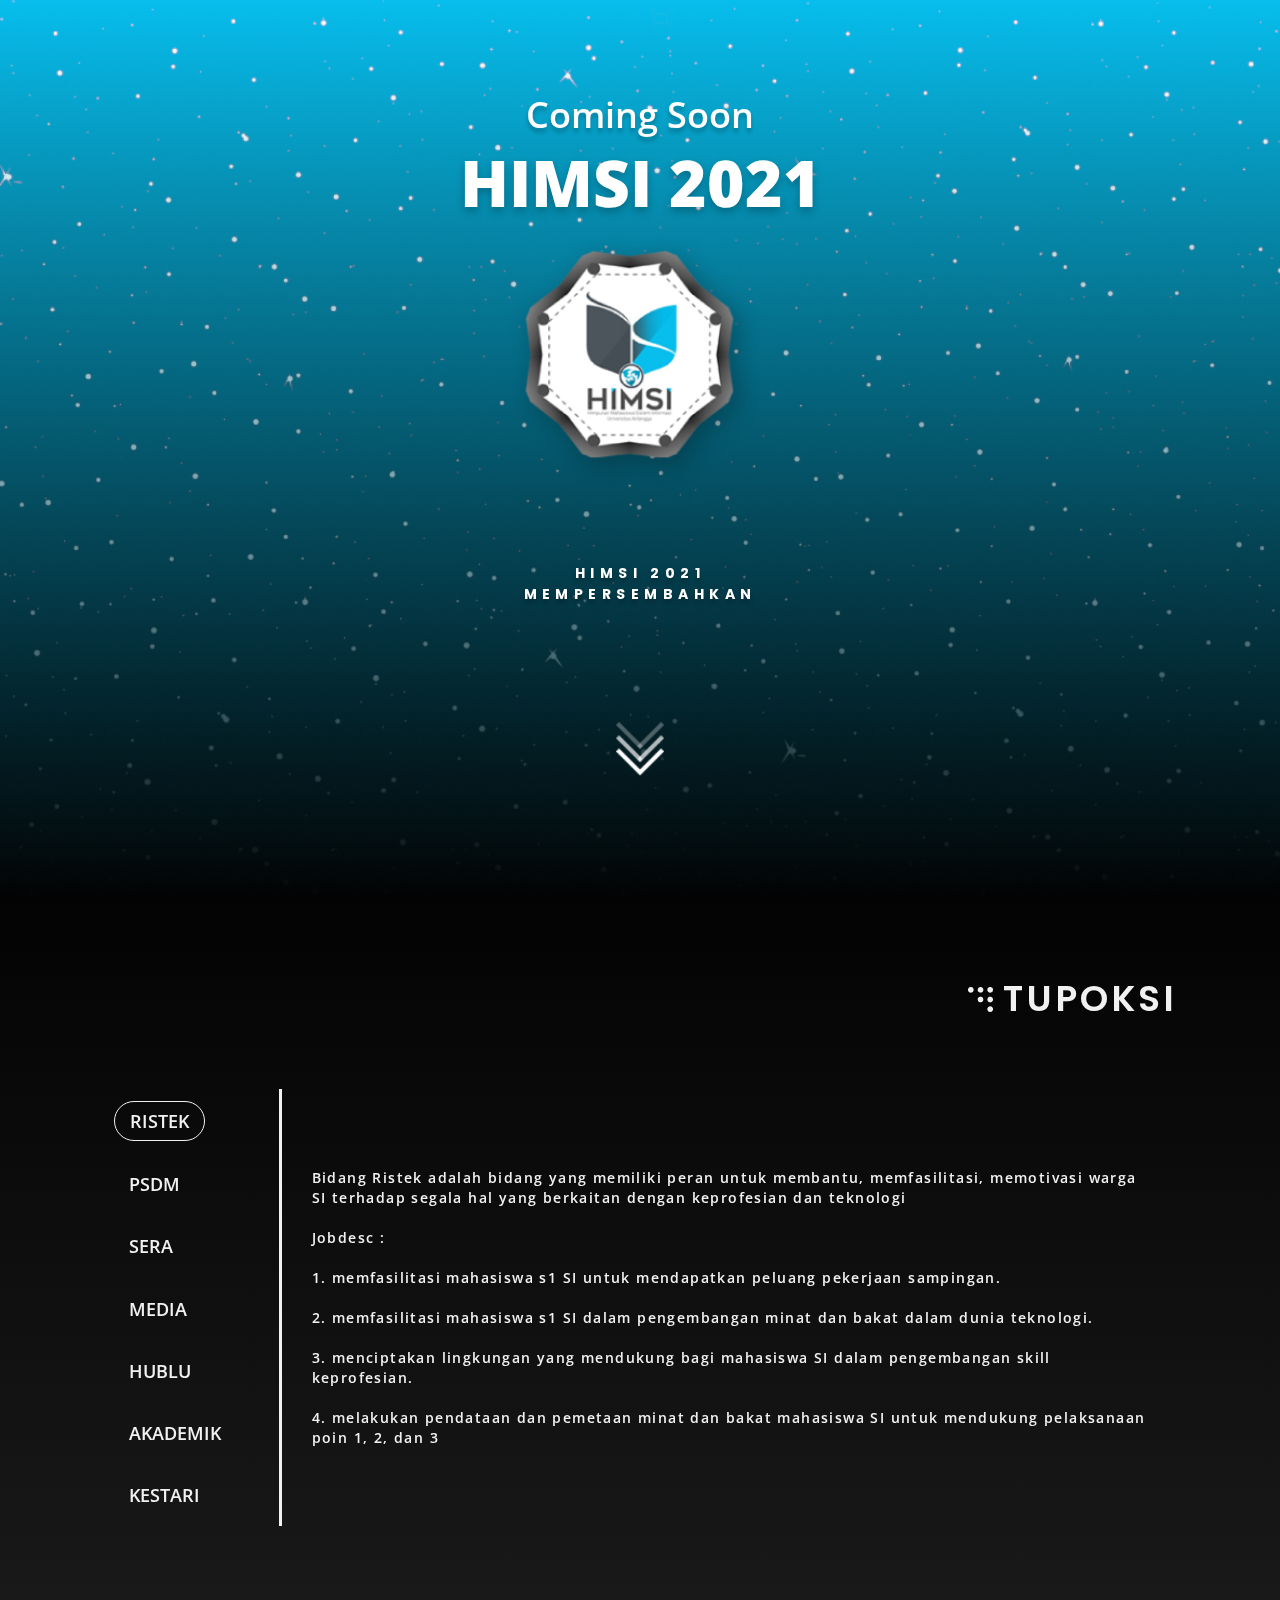
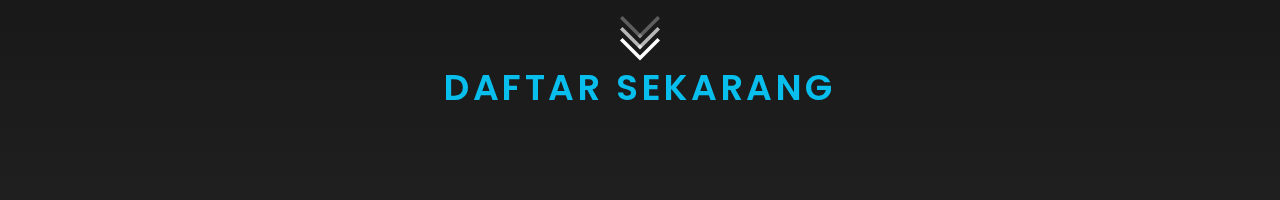
<file: Landing Himsi (coming soon)/index.html>
<!DOCTYPE html>
<html lang="en">

<head>
    <meta charset="UTF-8">
    <meta name="viewport" content="width=device-width, initial-scale=1.0">
    <title>HIMSI 2021</title>

    <link rel="stylesheet" href="style.css">

    <link rel="preconnect" href="https://fonts.gstatic.com">
    <link href="https://fonts.googleapis.com/css2?family=Open+Sans:wght@600;800&family=Poppins&display=swap"
        rel="stylesheet">
</head>

<body>
    <div class="container">

        <div class="landing">

            <div class="bg">
                <img src="stars.png" id="layer1" alt="">
                <!-- <img src="watermark.png" id="layer2" alt="Watermark"> -->
                <img src="overlay.png" id="layer3" alt="">
            </div>

            <div class="konten">
                <div class="landing-title open">
                    <span id="semibold">Coming Soon</span>
                    <span id="extrabold">HIMSI 2021</span>
                </div>

                <div class="logo">
                    <img src="himsi.png" alt="Logo Himsi">
                </div>

                <div class="landing-foot poppin">
                    <span>HIMSI 2021</span>
                    <span>MEMPERSEMBAHKAN</span>
                    <img src="arrow.png" alt="">
                </div>
            </div>

        </div>

        <div class="pembungkus">

            <div class="title">
                <img src="Vector.png" alt="">
                <span class="title-text poppin">TUPOKSI</span>
            </div>

            <div class="container-grid open">
                <div class="left">
                    <div class="btn active" id="ristek">RISTEK</div>
                    <div class="btn" id="psdm">PSDM</div>
                    <div class="btn" id="sera">SERA</div>
                    <div class="btn" id="media">MEDIA</div>
                    <div class="btn" id="hublu">HUBLU</div>
                    <div class="btn" id="akademik">AKADEMIK</div>
                    <div class="btn" id="kestari">KESTARI</div>

                </div>
                <div class="right">
                    Lorem ipsum dolor sit amet consectetur adipisicing elit. Eligendi optio minima velit at non fuga
                    debitis
                    ut, deserunt numquam eius adipisci cupiditate rerum dolores sapiente aperiam officia perspiciatis
                    laudantium nostrum earum cumque nam. Nesciunt iure adipisci vero et rem assumenda ipsa! Quae rerum
                    consectetur molestiae tempora magnam, in corrupti pariatur! Exercitationem earum optio voluptatum.
                    Illum, totam recusandae! Veniam modi et nobis iste asperiores minima sapiente odio repellendus,
                    ullam
                    non? Harum veritatis minima sint, illum pariatur quaerat voluptates, provident nemo in temporibus
                    quod
                    neque. Voluptatibus, quasi libero neque delectus, quis, maiores vitae commodi tempore qui iure nihil
                    aliquid? Autem, consequuntur accusamus.
                    Lorem ipsum dolor sit amet consectetur, adipisicing elit. Accusantium fugit itaque cumque. Odio
                    eligendi
                    quae incidunt molestiae blanditiis minima placeat earum optio eum animi dolorum quis repellat sed
                    quaerat exercitationem vero atque aut aperiam, veritatis aliquid modi fugiat id consectetur
                    praesentium?
                    Vero hic voluptatum porro. Fuga sed rem sunt! Dolorum at accusantium dolor explicabo fugiat, libero
                    quae
                    aliquam eveniet quibusdam numquam fuga incidunt reiciendis tempore natus inventore nam repellendus,
                    illum, velit temporibus dignissimos magni quia sapiente. Quaerat veniam explicabo corrupti earum
                    magnam.
                    Ea error dolorem iusto similique quo exercitationem dolore laudantium quia consequuntur eligendi
                    quibusdam, a hic aut animi rerum dolorum quos optio ducimus inventore earum. Corporis temporibus
                    unde
                    nobis asperiores veniam alias repellat magnam est, dolorem ex, fugit deserunt maiores voluptate
                    illum
                    voluptatum accusamus nisi, numquam sunt. Repudiandae, aliquid quia. Incidunt quod ducimus
                    voluptatibus
                    error temporibus saepe quasi, deleniti quo id ullam fugiat sequi sint tempore harum? Explicabo,
                    aliquam
                    totam? Excepturi accusantium, dolor, odit possimus aliquam sed molestias atque voluptate nulla
                    exercitationem ipsum hic! Commodi eius doloribus praesentium quis. Esse placeat suscipit ducimus
                    odio.
                    Recusandae voluptates itaque consequuntur et enim libero, est sequi fuga ducimus repellendus
                    pariatur
                    quis totam dolor ab architecto eligendi obcaecati ea reiciendis! Porro reiciendis optio veniam. Id
                    adipisci natus, obcaecati quidem vero numquam, asperiores ipsum, facilis rerum nesciunt voluptatem
                    voluptate reiciendis ratione ut illo voluptatum! Ullam pariatur perferendis dicta architecto!
                    Inventore
                    delectus tempora error architecto eligendi. Harum non quam quis tempora praesentium quia, ducimus
                    perspiciatis qui commodi fugit sed cumque repellendus veniam quisquam fuga suscipit provident?
                    Corporis
                    ratione nisi et quas vitae eos debitis in sequi, ipsa eum? Repudiandae similique laudantium illum
                    sequi
                    quasi. Nihil nam placeat blanditiis autem nulla cumque, commodi veritatis sint quod, ex quas
                    accusantium
                    alias unde, iure quidem non ad. Deleniti, odio numquam distinctio repudiandae accusamus
                    reprehenderit
                    sed doloremque recusandae obcaecati sequi rem molestias similique impedit iste, natus et repellat
                    cum
                    sunt ducimus tenetur soluta. Corporis ipsa molestias laborum commodi! Sunt quo molestias, ratione
                    nam
                    tenetur velit animi quasi vitae odit. Perferendis assumenda ipsam possimus. Ipsam adipisci
                    temporibus
                    doloribus omnis id suscipit hic, voluptatum animi delectus incidunt, ab ratione in ipsa veritatis
                    praesentium similique soluta placeat a reprehenderit, fugiat accusamus repudiandae laudantium magni!
                    Quas, molestias. Delectus, perspiciatis saepe! Eius veritatis doloribus dolores illum ipsum,
                    explicabo
                    hic facere molestias quia laudantium dignissimos tempore ea amet quas, id debitis dolorum officiis.
                    Quis
                    repellendus molestiae iste dolorem ipsa nisi est accusamus porro vitae dolor atque reprehenderit,
                    commodi reiciendis eaque natus dicta. Dolor aliquid aliquam aperiam, laboriosam facilis odit
                    explicabo
                    excepturi quo accusamus ipsum dolores sequi ipsa ab eligendi nisi. Earum repellat veniam assumenda
                    ullam
                    magni, optio, dignissimos rem odit nisi accusamus ab sit sed unde ratione. Dolor perspiciatis sint
                    vitae
                    facere corporis, perferendis officiis minus reprehenderit! Quis aut cupiditate eligendi odio at
                    excepturi! Pariatur, impedit quasi ipsam voluptatum iste repellat alias similique nihil fugit
                    praesentium atque placeat in inventore? Facilis nulla vero assumenda quas magnam quae quod nemo! Ea
                    eaque sunt et harum vero. Doloribus nesciunt eos illo ad, labore cupiditate dolore blanditiis!
                    Autem.
                </div>
            </div>

            <div class="footer poppin">
                <img src="arrow.png" alt="" id="show">
                <span>DAFTAR SEKARANG</span>
                <img src="arrow.png" alt="" id="hidden">
            </div>
        </div>
    </div>



    <script src="frame2.js"></script>
    <script>
        const daftar = document.querySelector('.footer.poppin');

        daftar.addEventListener("click", function () {
            // window.open("http://www.google.com/")
            alert("belum tersedia")
        })
    </script>

</body>

</html>
</file>
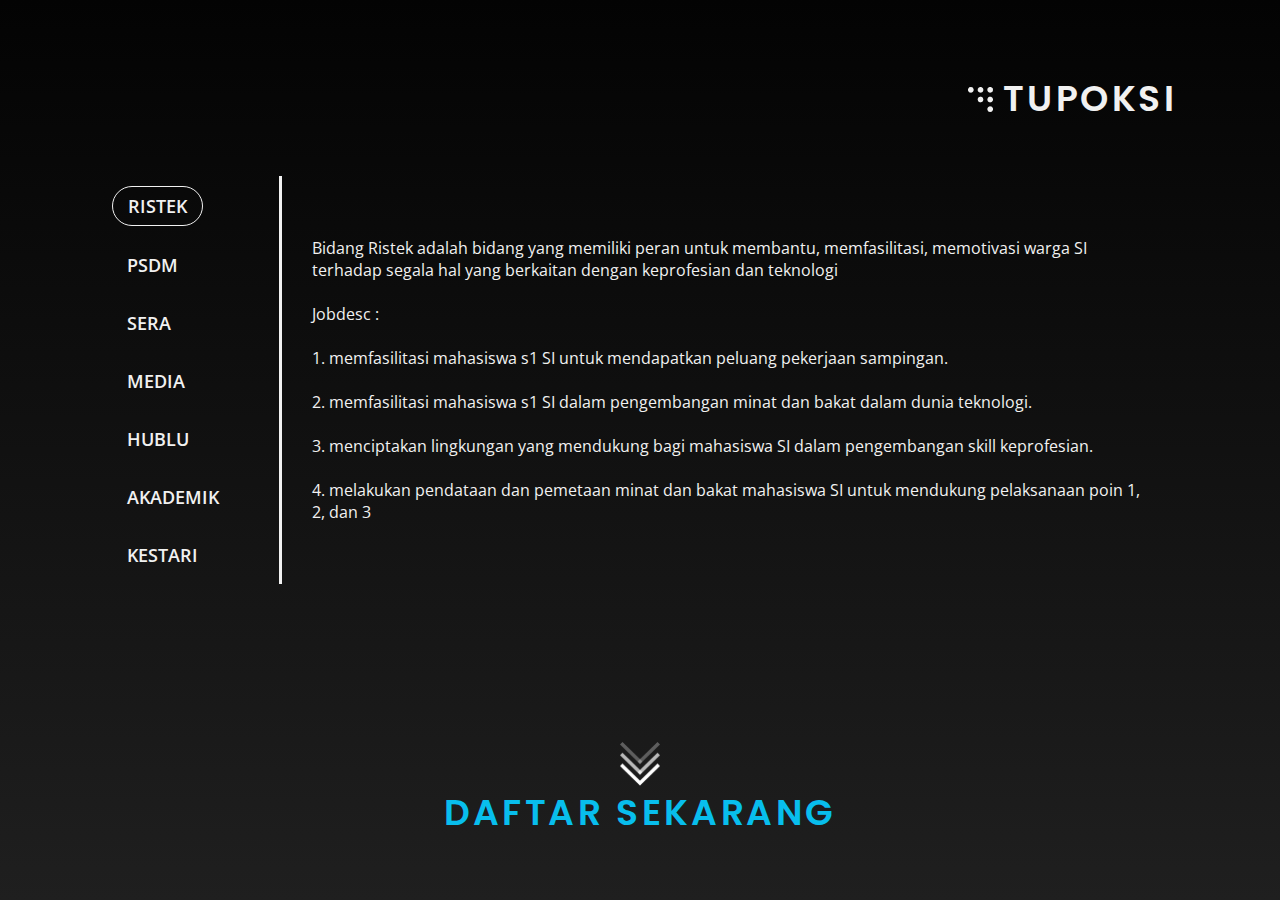
<file: Landing Himsi (coming soon)/frame2.html>
<!DOCTYPE html>
<html lang="en">

<head>
    <meta charset="UTF-8">
    <meta name="viewport" content="width=device-width, initial-scale=1.0">
    <title>Frame 2</title>

    <link rel="preconnect" href="https://fonts.gstatic.com">
    <link href="https://fonts.googleapis.com/css2?family=Open+Sans&family=Poppins&display=swap" rel="stylesheet">

    <link rel="stylesheet" href="frame2.css">
</head>

<body>



    <!-- here -->



    <div class="pembungkus">

        <div class="title">
            <img src="Vector.png" alt="">
            <span class="title-text poppin">TUPOKSI</span>
        </div>

        <div class="container-grid open">
            <div class="left">
                <div class="btn active" id="ristek">RISTEK</div>
                <div class="btn" id="psdm">PSDM</div>
                <div class="btn" id="sera">SERA</div>
                <div class="btn" id="media">MEDIA</div>
                <div class="btn" id="hublu">HUBLU</div>
                <div class="btn" id="akademik">AKADEMIK</div>
                <div class="btn" id="kestari">KESTARI</div>

            </div>
            <div class="right">
                Lorem ipsum dolor sit amet consectetur adipisicing elit. Eligendi optio minima velit at non fuga debitis
                ut, deserunt numquam eius adipisci cupiditate rerum dolores sapiente aperiam officia perspiciatis
                laudantium nostrum earum cumque nam. Nesciunt iure adipisci vero et rem assumenda ipsa! Quae rerum
                consectetur molestiae tempora magnam, in corrupti pariatur! Exercitationem earum optio voluptatum.
                Illum, totam recusandae! Veniam modi et nobis iste asperiores minima sapiente odio repellendus, ullam
                non? Harum veritatis minima sint, illum pariatur quaerat voluptates, provident nemo in temporibus quod
                neque. Voluptatibus, quasi libero neque delectus, quis, maiores vitae commodi tempore qui iure nihil
                aliquid? Autem, consequuntur accusamus.
                Lorem ipsum dolor sit amet consectetur, adipisicing elit. Accusantium fugit itaque cumque. Odio eligendi
                quae incidunt molestiae blanditiis minima placeat earum optio eum animi dolorum quis repellat sed
                quaerat exercitationem vero atque aut aperiam, veritatis aliquid modi fugiat id consectetur praesentium?
                Vero hic voluptatum porro. Fuga sed rem sunt! Dolorum at accusantium dolor explicabo fugiat, libero quae
                aliquam eveniet quibusdam numquam fuga incidunt reiciendis tempore natus inventore nam repellendus,
                illum, velit temporibus dignissimos magni quia sapiente. Quaerat veniam explicabo corrupti earum magnam.
                Ea error dolorem iusto similique quo exercitationem dolore laudantium quia consequuntur eligendi
                quibusdam, a hic aut animi rerum dolorum quos optio ducimus inventore earum. Corporis temporibus unde
                nobis asperiores veniam alias repellat magnam est, dolorem ex, fugit deserunt maiores voluptate illum
                voluptatum accusamus nisi, numquam sunt. Repudiandae, aliquid quia. Incidunt quod ducimus voluptatibus
                error temporibus saepe quasi, deleniti quo id ullam fugiat sequi sint tempore harum? Explicabo, aliquam
                totam? Excepturi accusantium, dolor, odit possimus aliquam sed molestias atque voluptate nulla
                exercitationem ipsum hic! Commodi eius doloribus praesentium quis. Esse placeat suscipit ducimus odio.
                Recusandae voluptates itaque consequuntur et enim libero, est sequi fuga ducimus repellendus pariatur
                quis totam dolor ab architecto eligendi obcaecati ea reiciendis! Porro reiciendis optio veniam. Id
                adipisci natus, obcaecati quidem vero numquam, asperiores ipsum, facilis rerum nesciunt voluptatem
                voluptate reiciendis ratione ut illo voluptatum! Ullam pariatur perferendis dicta architecto! Inventore
                delectus tempora error architecto eligendi. Harum non quam quis tempora praesentium quia, ducimus
                perspiciatis qui commodi fugit sed cumque repellendus veniam quisquam fuga suscipit provident? Corporis
                ratione nisi et quas vitae eos debitis in sequi, ipsa eum? Repudiandae similique laudantium illum sequi
                quasi. Nihil nam placeat blanditiis autem nulla cumque, commodi veritatis sint quod, ex quas accusantium
                alias unde, iure quidem non ad. Deleniti, odio numquam distinctio repudiandae accusamus reprehenderit
                sed doloremque recusandae obcaecati sequi rem molestias similique impedit iste, natus et repellat cum
                sunt ducimus tenetur soluta. Corporis ipsa molestias laborum commodi! Sunt quo molestias, ratione nam
                tenetur velit animi quasi vitae odit. Perferendis assumenda ipsam possimus. Ipsam adipisci temporibus
                doloribus omnis id suscipit hic, voluptatum animi delectus incidunt, ab ratione in ipsa veritatis
                praesentium similique soluta placeat a reprehenderit, fugiat accusamus repudiandae laudantium magni!
                Quas, molestias. Delectus, perspiciatis saepe! Eius veritatis doloribus dolores illum ipsum, explicabo
                hic facere molestias quia laudantium dignissimos tempore ea amet quas, id debitis dolorum officiis. Quis
                repellendus molestiae iste dolorem ipsa nisi est accusamus porro vitae dolor atque reprehenderit,
                commodi reiciendis eaque natus dicta. Dolor aliquid aliquam aperiam, laboriosam facilis odit explicabo
                excepturi quo accusamus ipsum dolores sequi ipsa ab eligendi nisi. Earum repellat veniam assumenda ullam
                magni, optio, dignissimos rem odit nisi accusamus ab sit sed unde ratione. Dolor perspiciatis sint vitae
                facere corporis, perferendis officiis minus reprehenderit! Quis aut cupiditate eligendi odio at
                excepturi! Pariatur, impedit quasi ipsam voluptatum iste repellat alias similique nihil fugit
                praesentium atque placeat in inventore? Facilis nulla vero assumenda quas magnam quae quod nemo! Ea
                eaque sunt et harum vero. Doloribus nesciunt eos illo ad, labore cupiditate dolore blanditiis! Autem.
            </div>
        </div>

        <div class="footer poppin">
            <img src="arrow.png" alt="" id="show">
            <span>DAFTAR SEKARANG</span>
            <img src="arrow.png" alt="" id="hidden">
        </div>
    </div>


    <script src="frame2.js"></script>
    <script>
        const daftar = document.querySelector('.footer.poppin');

        daftar.addEventListener("click", function () {
            window.open("http://www.google.com/")
        })
    </script>
</body>

</html>
</file>
<file: Landing Himsi (coming soon)/style.css>
.open {
    font-family: 'Open Sans', sans-serif;
    color: #f1f1f1;
}

.poppin {
    color: #f1f1f1;
    font-family: 'Poppins', sans-serif;
}

* {
    margin: 0;
    padding: 0;
    box-sizing: border-box;
}

/* body{
    display: flex;
    flex-direction: column-reverse;
} */


.landing {
    height: 100vh;
    background-image: linear-gradient(180deg, #08BEED 0%, #030303 83.85%);
    justify-content: center;
}

.bg {
    /* display: none; */
}

.bg img {
    position: absolute;
    height: 100vh;
    width: 100%;
}

.bg #layer1 {
    z-index: 1;
    object-fit: cover;
    mix-blend-mode: lighten;
}

.bg #layer2 {
    z-index: 2;
    object-fit: cover;
}

.bg #layer3 {
    z-index: 3;
}

.konten {
    position: absolute;
    z-index: 4;
    display: flex;
    flex-direction: column;
    align-items: center;
    margin-top: 7vw;
    /* width: 100vw; */
    left: 0;
    right: 0;
}

.landing-title {
    display: flex;
    /* width: 100vw; */
    left: 0;
    right: 0;
    flex-direction: column;
    align-items: center;
    padding: -11px;
}

.landing-title #semibold {
    font-weight: 600;
    font-size: 36px;
    line-height: 49px;
    color: white;
    text-shadow: 0px 4px 4px rgba(0, 0, 0, 0.25);
}

.landing-title #extrabold {
    font-weight: 800;
    font-size: 64px;
    line-height: 87px;
    color: white;
    text-shadow: 0px 4px 8px rgba(0, 0, 0, 0.25);
}

.logo img {
    align-items: center;
    height: 30vh;
}

.landing-foot {
    margin-top: 7vh;
    display: flex;
    flex-direction: column;
    align-items: center;
}

.landing-foot span {
    font-weight: bold;
    font-size: 14px;
    line-height: 21px;
    letter-spacing: 0.39em;
    color: white;
    text-shadow: 0px 4px 4px rgba(0, 0, 0, 0.25);
}

.landing-foot img {
    margin-top: 13vh;
    height: 6vh;
}

/* Frame2 */

.pembungkus {
    height: 100vh;
    background-image: linear-gradient(to bottom, #030303, #1f1f1f);
    padding: 8vh 8vw 8vh 8vw;
    justify-content: center;
    object-fit: cover;
}

.title {
    margin-bottom: 7vh;
    display: flex;
    justify-content: flex-end;
    align-items: center;
}

.title img {
    width: 25px;
    height: 25px;
}

.title span {
    margin-left: 10px;
    font-weight: 600;
    font-size: 36px;
    line-height: 54px;
    /* identical to box height */

    letter-spacing: 0.1em;
}

.container-grid {
    /* background-color: rgb(87, 84, 44); */
    display: grid;
    grid-template-columns: 1fr 5fr;
    align-items: center;
}

.left {
    display: flex;
    flex-direction: column;
    gap: 2.7vh;
    padding: 1.3vh;
    font-size: 18px;
    font-weight: 600;
    border-right: 3px solid #f1f1f1;
}

.btn {
    padding: 7px 15px;
    width: fit-content;
    cursor: pointer;
    transition: all ease-in-out 0.3s;
}

.btn:hover {
    transform: translateX(15px);
}

.btn.active {
    border: 1px solid #f1f1f1;
    border-radius: 50px;
}

.right {
    display: flex;
    padding: 0 30px;
    max-height: 45vh;
    overflow-y: scroll;
    font-weight: 600;
    font-size: 14px;
    line-height: 20px;
    letter-spacing: 0.1em;
}

body::-webkit-scrollbar {
    width: 0;
}
::-webkit-scrollbar {
    width: 7px;
}

::-webkit-scrollbar-track {
    -webkit-box-shadow: inset 0 0 6px rgba(255, 255, 255, 0.1);
    border-radius: 10px;
}

::-webkit-scrollbar-thumb {
    border-radius: 10px;
    -webkit-box-shadow: inset 0 0 6px rgba(255, 255, 255, 1);
}

.footer {
    position: relative;
    cursor: pointer;
    top: 0;
    bottom: 0;
    left: 0;
    right: 0;
    margin: 10vh 0 0 0;
    display: flex;
    flex-direction: column;
    justify-content: center;
    align-items: center;
}

.footer img {
    width: 40px;
    height: 44.45px;
}

.footer img#hidden {
    display: none;
}

.footer span {
    font-weight: 600;
    font-size: 36px;
    line-height: 54px;
    /* identical to box height */
    letter-spacing: 0.1em;
    color: #08BEED;

}

@media only screen and (max-width: 500px) {
    .landing-title #semibold {
        font-size: 24px;
        line-height: 33px;
    }

    .landing-title #extrabold {
        font-size: 36px;
        line-height: 49px;
    }

    .konten {
        margin-top: 17.5vh;
    }

    .logo img {
        margin-top: 9vh;
    }

    .landing-foot {
        margin-top: 8vh;
    }

    .landing-foot img {
        margin-top: 10vh;
    }

    /* Frame2 */

    body {
        background-color: lightblue;
    }

    .pembungkus {
        padding: 4vh 11vw 4vh 11vw;
    }

    .container-grid {
        grid-template-columns: 1fr;
    }

    .title {
        margin-bottom: 4.5vh;
    }

    .title span {
        font-weight: 600;
        font-size: 24px;
        line-height: 36px;
        /* identical to box height */

        letter-spacing: 0.1em;
    }

    .left {
        flex-direction: row;
        max-width: 80vw;
        border-right: none;
        border-bottom: 3px solid #f1f1f1;
        overflow-x: scroll;
    }

    ::-webkit-scrollbar {
        width: 0px;
    }

    ::-webkit-scrollbar-track {
        -webkit-box-shadow: inset 0 0 0 rgba(255, 255, 255, 0.1);
        border-radius: 0px;
    }

    ::-webkit-scrollbar-thumb {
        border-radius: 0px;
        -webkit-box-shadow: inset 0 0 0 rgba(255, 255, 255, 1);
    }

    .right {
        margin: 20px 0;
        height: 55vh;
        max-height: 80vh;
        padding: 0;
    }

    .btn:hover {
        transform: translateX(0px);
    }

    .footer {
        flex-direction: row;
        margin: 0;
    }

    .footer span {
        font-size: 5vw;
        margin: 0 15px;
    }

    .footer img {
        width: 20px;
        height: 22.22px;
    }

    .footer img#show {
        transform: rotate(-90deg);
    }

    .footer img#hidden {
        transform: rotate(90deg);
        display: inline-block;
    }
}
</file>
<file: Landing Himsi (coming soon)/frame2.css>
.open {
    font-family: 'Open Sans', sans-serif;
    color: #f1f1f1;
}

.poppin {
    color: #f1f1f1;
    font-family: 'Poppins', sans-serif;
}

* {
    margin: 0;
    padding: 0;
    box-sizing: border-box;
}

.pembungkus {
    height: 100vh;
    background-image: linear-gradient(to bottom, #030303, #1f1f1f);
    padding: 8vh 8vw 8vh 8vw;
    justify-content: center;
}

.title {
    margin-bottom: 50px;
    display: flex;
    justify-content: flex-end;
    align-items: center;
}

.title img {
    width: 25px;
    height: 25px;
}

.title span {
    margin-left: 10px;
    font-weight: 600;
    font-size: 36px;
    line-height: 54px;
    /* identical to box height */

    letter-spacing: 0.1em;
}

.container-grid {
    /* background-color: rgb(87, 84, 44); */
    display: grid;
    grid-template-columns: 1fr 5fr;
    align-items: center;
}

.left {
    display: flex;
    flex-direction: column;
    gap: 20px;
    padding: 10px;
    font-size: 18px;
    font-weight: 600;
    border-right: 3px solid #f1f1f1;
}

.btn {
    padding: 7px 15px;
    width: fit-content;
    cursor: pointer;
    transition: all ease-in-out 0.3s;
}

.btn:hover {
    transform: translateX(15px);
}

.btn.active {
    border: 1px solid #f1f1f1;
    border-radius: 50px;
}

.right {
    display: flex;
    padding: 0 30px;
    max-height: 45vh;
    overflow-y: scroll;
}

::-webkit-scrollbar {
    width: 7px;
}

::-webkit-scrollbar-track {
    -webkit-box-shadow: inset 0 0 6px rgba(255, 255, 255, 0.1);
    border-radius: 10px;
}

::-webkit-scrollbar-thumb {
    border-radius: 10px;
    -webkit-box-shadow: inset 0 0 6px rgba(255, 255, 255, 1);
}

.footer {
    cursor: pointer;
    position: absolute;
    bottom: 10px;
    left: 0;
    right: 0;
    margin: 50px 0;
    display: flex;
    flex-direction: column;
    justify-content: center;
    align-items: center;
}

.footer img {
    width: 40px;
    height: 44.45px;
}

.footer img#hidden {
    display: none;
}

.footer span {
    font-weight: 600;
    font-size: 36px;
    line-height: 54px;
    /* identical to box height */

    letter-spacing: 0.1em;

    color: #08BEED;

}

@media only screen and (max-width: 500px) {
    body {
        background-color: lightblue;
    }

    .pembungkus {
        padding: 4vh 11vw 4vh 11vw;
    }

    .container-grid {
        grid-template-columns: 1fr;
    }

    .title {
        margin-bottom: 4.5vh;
    }

    .title span {
        font-weight: 600;
        font-size: 24px;
        line-height: 36px;
        /* identical to box height */

        letter-spacing: 0.1em;
    }

    .left {
        flex-direction: row;
        max-width: 80vw;
        border-right: none;
        border-bottom: 3px solid #f1f1f1;
        overflow-x: scroll;
    }

    ::-webkit-scrollbar {
        width: 0px;
    }

    ::-webkit-scrollbar-track {
        -webkit-box-shadow: inset 0 0 0 rgba(255, 255, 255, 0.1);
        border-radius: 0px;
    }

    ::-webkit-scrollbar-thumb {
        border-radius: 0px;
        -webkit-box-shadow: inset 0 0 0 rgba(255, 255, 255, 1);
    }

    .right {
        margin: 20px 0;
        height: 55vh;
        max-height: 80vh;
        padding: 0;
    }

    .btn:hover {
        transform: translateX(0px);
    }

    .footer {
        flex-direction: row;
        margin: 10px 0;
    }

    .footer span {
        font-size: 24px;
        margin: 0 15px;
    }

    .footer img {
        width: 20px;
        height: 22.22px;
    }

    .footer img#show {
        transform: rotate(-90deg);
    }

    .footer img#hidden {
        transform: rotate(90deg);
        display: inline-block;
    }

}
</file>
